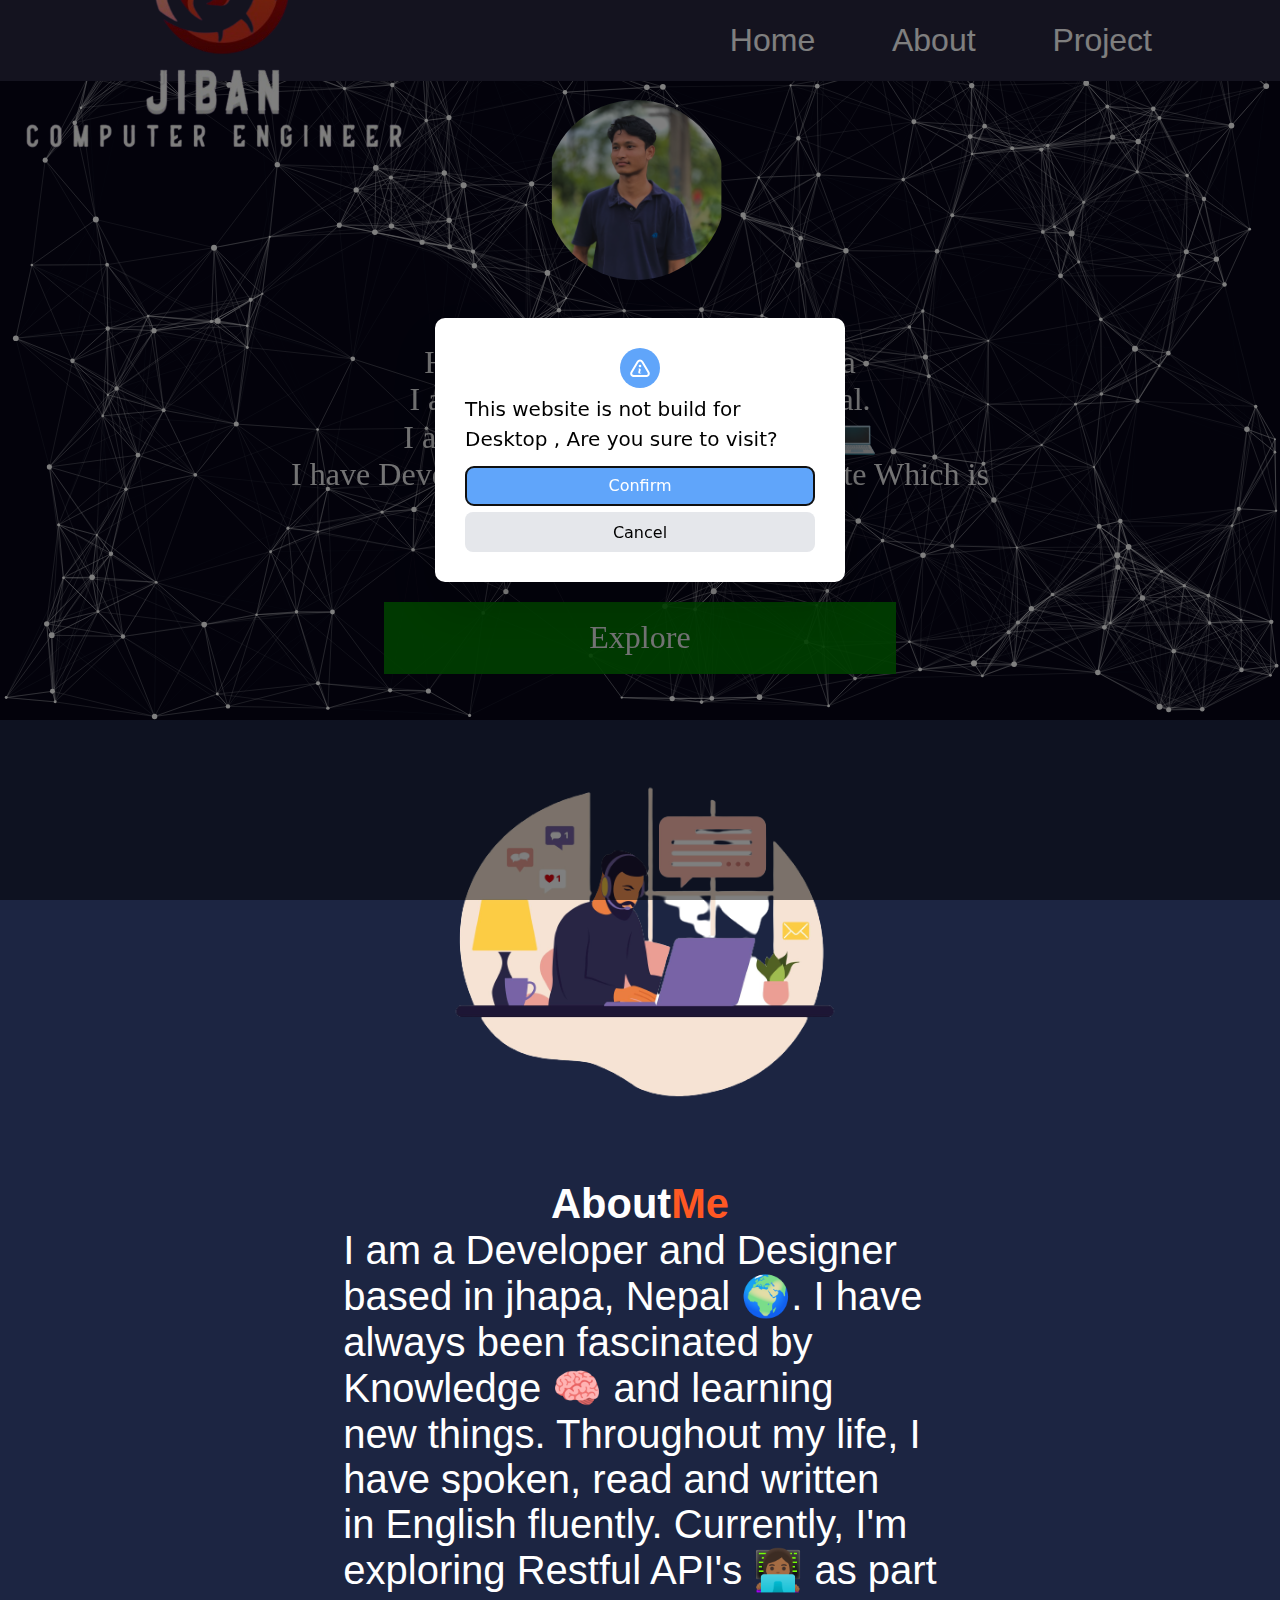
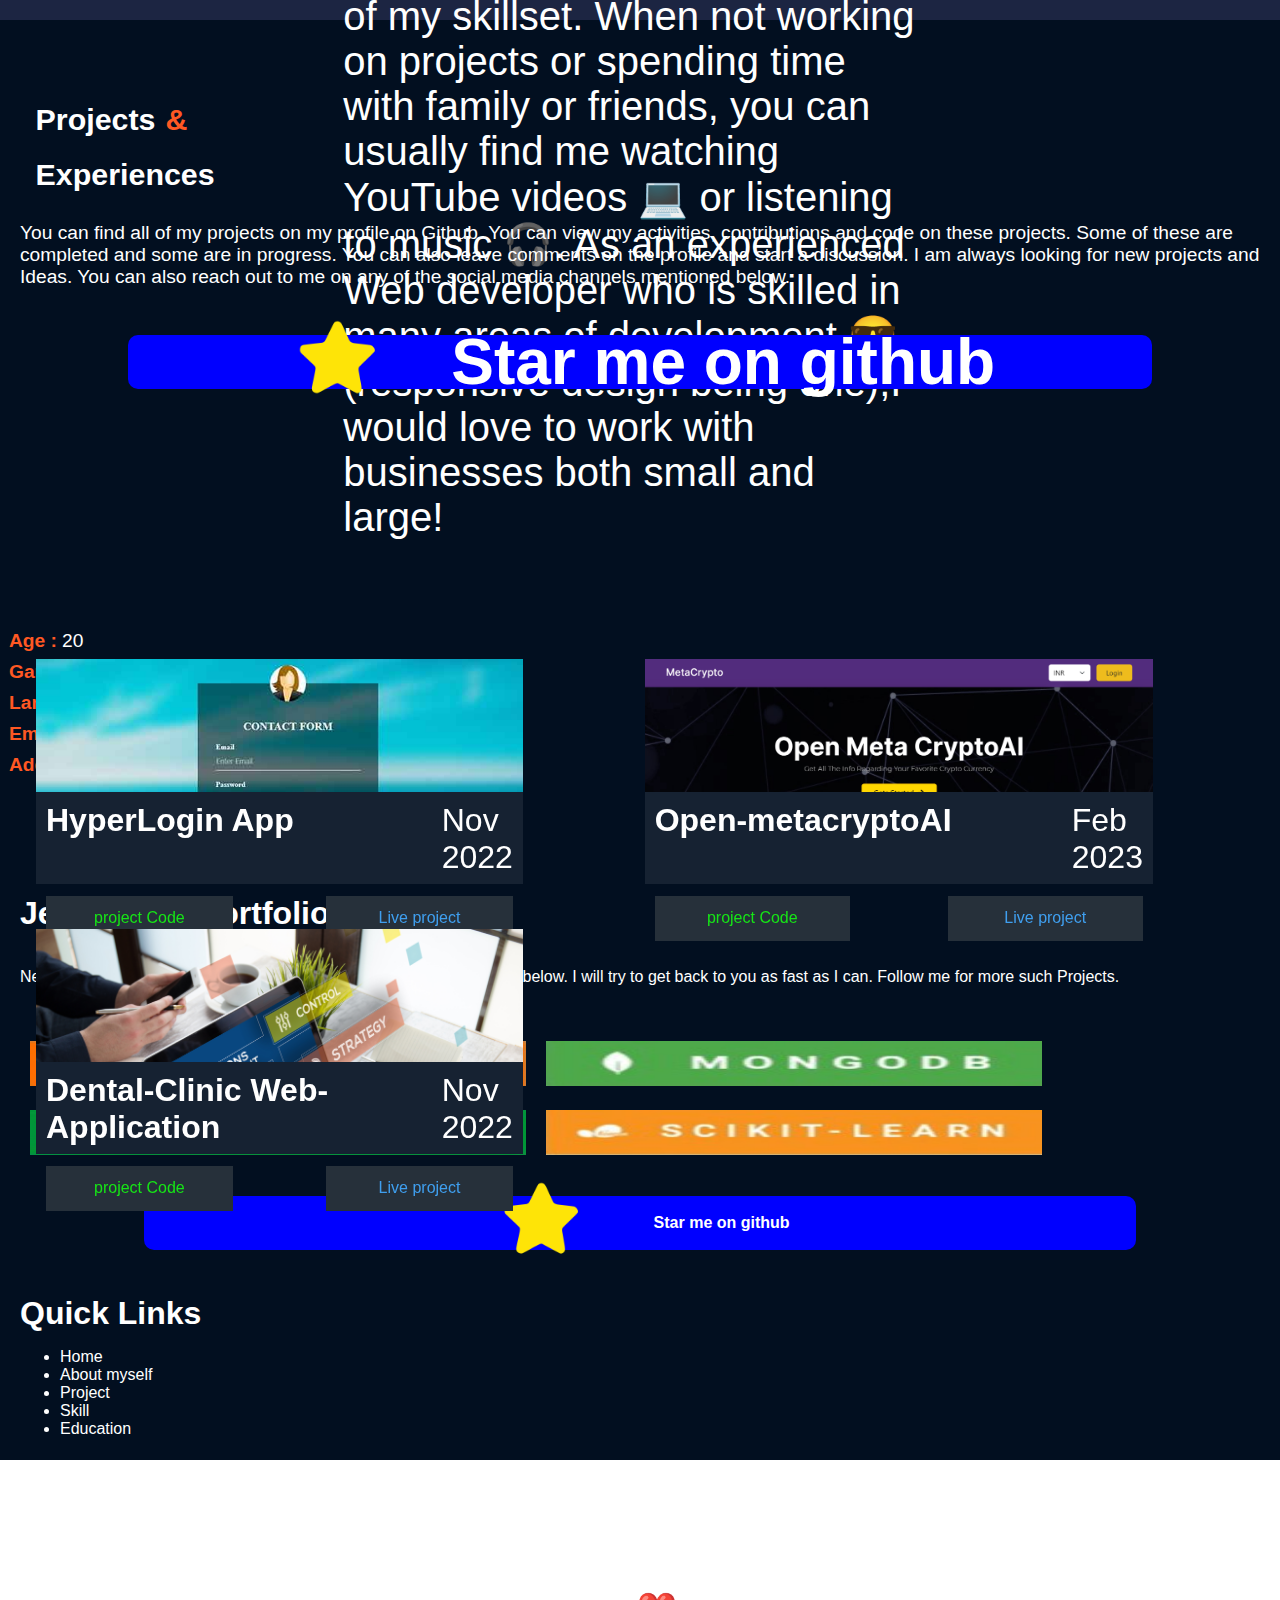
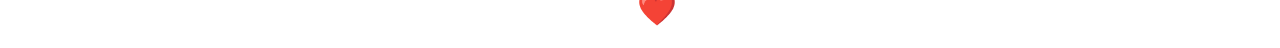
<file: index.html>
<!doctype html><html lang="en"><head><meta charset="utf-8"/><link rel="icon" href="/favicon.ico"/><meta name="viewport" content="user-scalable=no,initial-scale=1,maximum-scale=1,minimum-scale=1,width=device-width,height=device-height,target-densitydpi=device-dpi"/><meta name="theme-color" content="#28273fc8"/><meta name="description" content="Hi , I am jiban tajpuriya .I am a computer engineer.  I am from Nepal . i am live in Dharan . I have learned ReactJs,android development, c++, java,python,and i am also a flutter devloper."/><link rel="icon" href="/favicon.ico" sizes="any"><link rel="apple-touch-icon" href="/apple-touch-icon.png"><link rel="stylesheet" href="https://unpkg.com/aos@next/dist/aos.css"/><link rel="manifest" href="/manifest.json"/><meta name="title" content="Jiban tajpuriya "><meta name="description" content="Hi , I am jiban tajpuriya .I am a computer engineer.  I am from Nepal . i am live in Dharan . I have learned ReactJs,android development, c++, java,python,and i am also a flutter devloper."><meta name="keywords" content="Jeewan, Jeewan Tajpuriya,jiban,jiban tajpuriya, tajpuriya,jiwan,jiwan tajpuriya, software engineer, engineer, computer engineer "><meta name="robots" content="index, follow"><meta http-equiv="Content-Type" content="text/html; charset=utf-8"><meta name="language" content="English"><meta name="revisit-after" content="10 days"><meta name="author" content="Jeewan Tajpuriya "><title>Jiban Tajpuriya</title><script defer="defer" src="/static/js/main.81f59f9c.js"></script><link href="/static/css/main.b8e23e39.css" rel="stylesheet"></head><body onmousedown="return!1" onselectstart="return!1" oncopy="return!1" oncut="return!1"><noscript>You need to enable JavaScript to run this app.</noscript><div id="root"></div><script src="https://unpkg.com/aos@next/dist/aos.js"></script><script>AOS.init()</script></body></html>
</file>
<file: static/css/main.b8e23e39.css>
body{-webkit-font-smoothing:antialiased;-moz-osx-font-smoothing:grayscale;font-family:-apple-system,BlinkMacSystemFont,Segoe UI,Roboto,Oxygen,Ubuntu,Cantarell,Fira Sans,Droid Sans,Helvetica Neue,sans-serif;margin:0}code{font-family:source-code-pro,Menlo,Monaco,Consolas,Courier New,monospace}.App{background:#060517;color:#fff;scroll-behavior:smooth}.App-logo{height:40vmin;pointer-events:none}@media (prefers-reduced-motion:no-preference){.App-logo{animation:App-logo-spin 20s linear infinite}}.bluetickk{height:80%;width:70%}.header{align-items:center;background:#28273f;display:flex;height:9vh;justify-content:space-between;position:-webkit-sticky;position:fixed;top:0;width:100%;z-index:3}.head-text{color:#fff;color:#a1f993c5;font-family:Times New Roman;margin-left:14px;text-shadow:0 0 7px #fff,0 0 10px #fff,0 0 21px #fff,0 0 42px #0fa,0 0 82px #0fa,0 0 92px #0fa,0 0 102px #0fa,0 0 151px #0fa}.drawee-icon{margin-right:14px}.Home{background:#06051700;display:flex;height:80vh;justify-content:center;overflow:hidden;width:100vw}.project{background:#1c2542;height:162vh;width:100vw}.about{background:#020f20;height:220vh;width:100vw}a{color:#fff;font-family:Sans-Serif;font-weight:700;text-decoration:none}.contact{background:#020f20;height:110vh;width:100vw}.desk-head{display:flex;opacity:0}.dr-menu-list{align-items:center;display:flex;font-size:1.3rem;font-weight:800;height:7vh;margin:10vw;width:100%}.dr-menu-list:hover{background:#1c1c1c}.dr-about,.dr-contact{margin-left:9vw}@media only screen and (min-width:768px){.project{font-size:2.7rem;height:100vh}.about{font-size:4rem;height:90vh;justify-content:center}.contact{height:70vh}.desk-head{font-size:2rem;justify-content:space-betwewn;opacity:1}.opo{margin-left:6vw}.drawee-icon{opacity:0;pointer-events:none}}.EZDrawer .EZDrawer__checkbox{display:none}.EZDrawer .EZDrawer__checkbox:checked~.EZDrawer__overlay{display:block;opacity:1}.EZDrawer .EZDrawer__checkbox:checked~.EZDrawer__container{transform:translateZ(0)!important;visibility:visible}.EZDrawer .EZDrawer__overlay{display:none;height:100vh;left:0;position:fixed;top:0;width:100%}.EZDrawer .EZDrawer__container{background:#fff;box-shadow:0 0 10px 5px #0000001a;position:fixed;transition:all;visibility:hidden}.tx{height:50vh;overflow:hidden;z-index:-1}.bodyy{flex-direction:column;margin-top:9vh}.bodyy,.profile{align-items:center;display:flex}.profile{border-radius:50%;height:150px;justify-content:center;margin-top:10%;overflow:hidden;width:150px}.profile-pic{height:150px;scale:1.5;width:auto}.profile-txt{align-items:center;display:flex;height:7vh;text-align:left}.profile-txt,.profile-txt3{font-size:1.4rem;font-weight:800}.bluetick{height:20px;margin-left:5px;margin-top:5px;width:20px}.body-txt{align-items:center;display:flex;flex-direction:column;font-family:Nunito;font-size:1.2rem;font-weight:350;justify-content:center;letter-spacing:.002vw;margin-top:5vh;opacity:.9;text-align:center}.button{align-content:center;background:blue;height:8vh;margin-top:8vh;text-align:center;width:40vw}@media only screen and (min-width:768px){.body{display:flex;flex-direction:row;justify-content:center;margin-top:0}.button{background:green;font-family:Segoe UI}.profile{border-radius:50%;height:180px;left:0;margin-left:0;overflow:hidden;width:180px}.profile-txt{opacity:0}.body-txt{font-size:2rem;margin-top:0;right:0}}.Project{align-items:center;display:flex;flex-direction:column;justify-content:center;text-align:center}.image-pro{width:90%}.txt-project{display:flex;font-size:2.6rem;font-weight:900}.txt-project1{color:#ff5823}.txt-project2{font-family:Sans-Serif;font-size:1.4rem;font-weight:250;padding:15px;text-align:left}.txt-4{margin-top:10vh}.txt-project3{display:flex;font-family:Sans-Serif;font-size:1.2rem;font-weight:500;margin:1vh}.txt-project4{color:#ff5823;font-weight:800;margin-right:5px}@media only screen and (min-width:768px){.txt-project2{font-size:2.5rem;padding:0}}.top{height:8vh;top:0}.atxt-1{display:flex;font-size:1.9rem;font-weight:800;margin-left:2vw;padding:10px;text-align:center}.atxt-2{color:#ff5823;margin-left:10px;margin-right:10px}.atxt-3{font-size:1.9rem;font-weight:800;margin-left:2vw;padding:10px}.atxt-4{font-size:1.2rem;font-weight:300;padding:20px}.center{margin-top:3vh}.btn-ab,.center{align-items:center;display:flex;justify-content:center}.btn-ab{background:blue;border-radius:10px;height:6vh;text-align:center;width:80%}.centerr{align-items:center;display:flex;flex-direction:column;justify-content:center}.card{background:#162232;height:43vh;margin-top:5vh;width:90%}.image{height:59%;overflow:hidden;width:100%}.image-abo{height:auto;width:100%}.btna,.txta{display:flex;justify-content:space-between;padding:10px}.btnaa{align-items:center;background:#26303a;display:flex;height:5vh;justify-content:center;text-align:center;width:40%}.image-star{height:auto;margin-right:5vw;width:10%}.btnaa:first-child{color:#16e516}.btnaa:nth-child(2){color:#3f9fef}.fn-12{font-weight:900}@media only screen and (min-width:768px){.centerr{display:inline-grid;grid-template-columns:auto auto;margin-left:4vh}.card{background:#162232;height:25vh;margin-top:5vh;width:80%}.txta{font-size:2rem}.btna{font-size:1rem}}.main{padding:20px}.heading{font-size:2rem;font-weight:900;margin-top:5vh}.discription{font-size:1rem;font-weight:400;margin-bottom:5vh;margin-top:4vh}.fot{align-items:center;display:flex;font-size:2rem;font-weight:900;justify-content:center;margin-top:4vh;text-align:center}.nnnnnnnnnn{background:red;height:5vh;margin:10px;width:40%}.backGround{height:100%;width:100%}.box{-webkit-font-smoothing:antialiased;-moz-osx-font-smoothing:grayscale;background-color:#fff;border-radius:10px;font-family:Inter,system-ui,Avenir,Helvetica,Arial,sans-serif;font-synthesis:none;font-weight:400;line-height:1.5;position:absolute;text-rendering:optimizeLegibility}.boxContainer{gap:6px;margin:30px;width:350px}.boxContainer,.icon{align-items:center;display:flex;flex-direction:column;justify-content:center}.icon{border-radius:50%;color:#fff;font-size:x-large;height:40px;width:40px}.title{color:#000;font-size:20px;font-weight:500}.description{color:#000;font-size:16px;text-align:center}.btn{border:1px solid #0000;border-radius:8px;cursor:pointer;font-family:inherit;font-size:16px;font-weight:500;padding:.6em 1.2em;transition:all .15s linear;width:100%}@media only screen and (max-width:600px){.box{width:90%}.boxContainer{width:auto}}
/*# sourceMappingURL=main.b8e23e39.css.map*/
</file>
